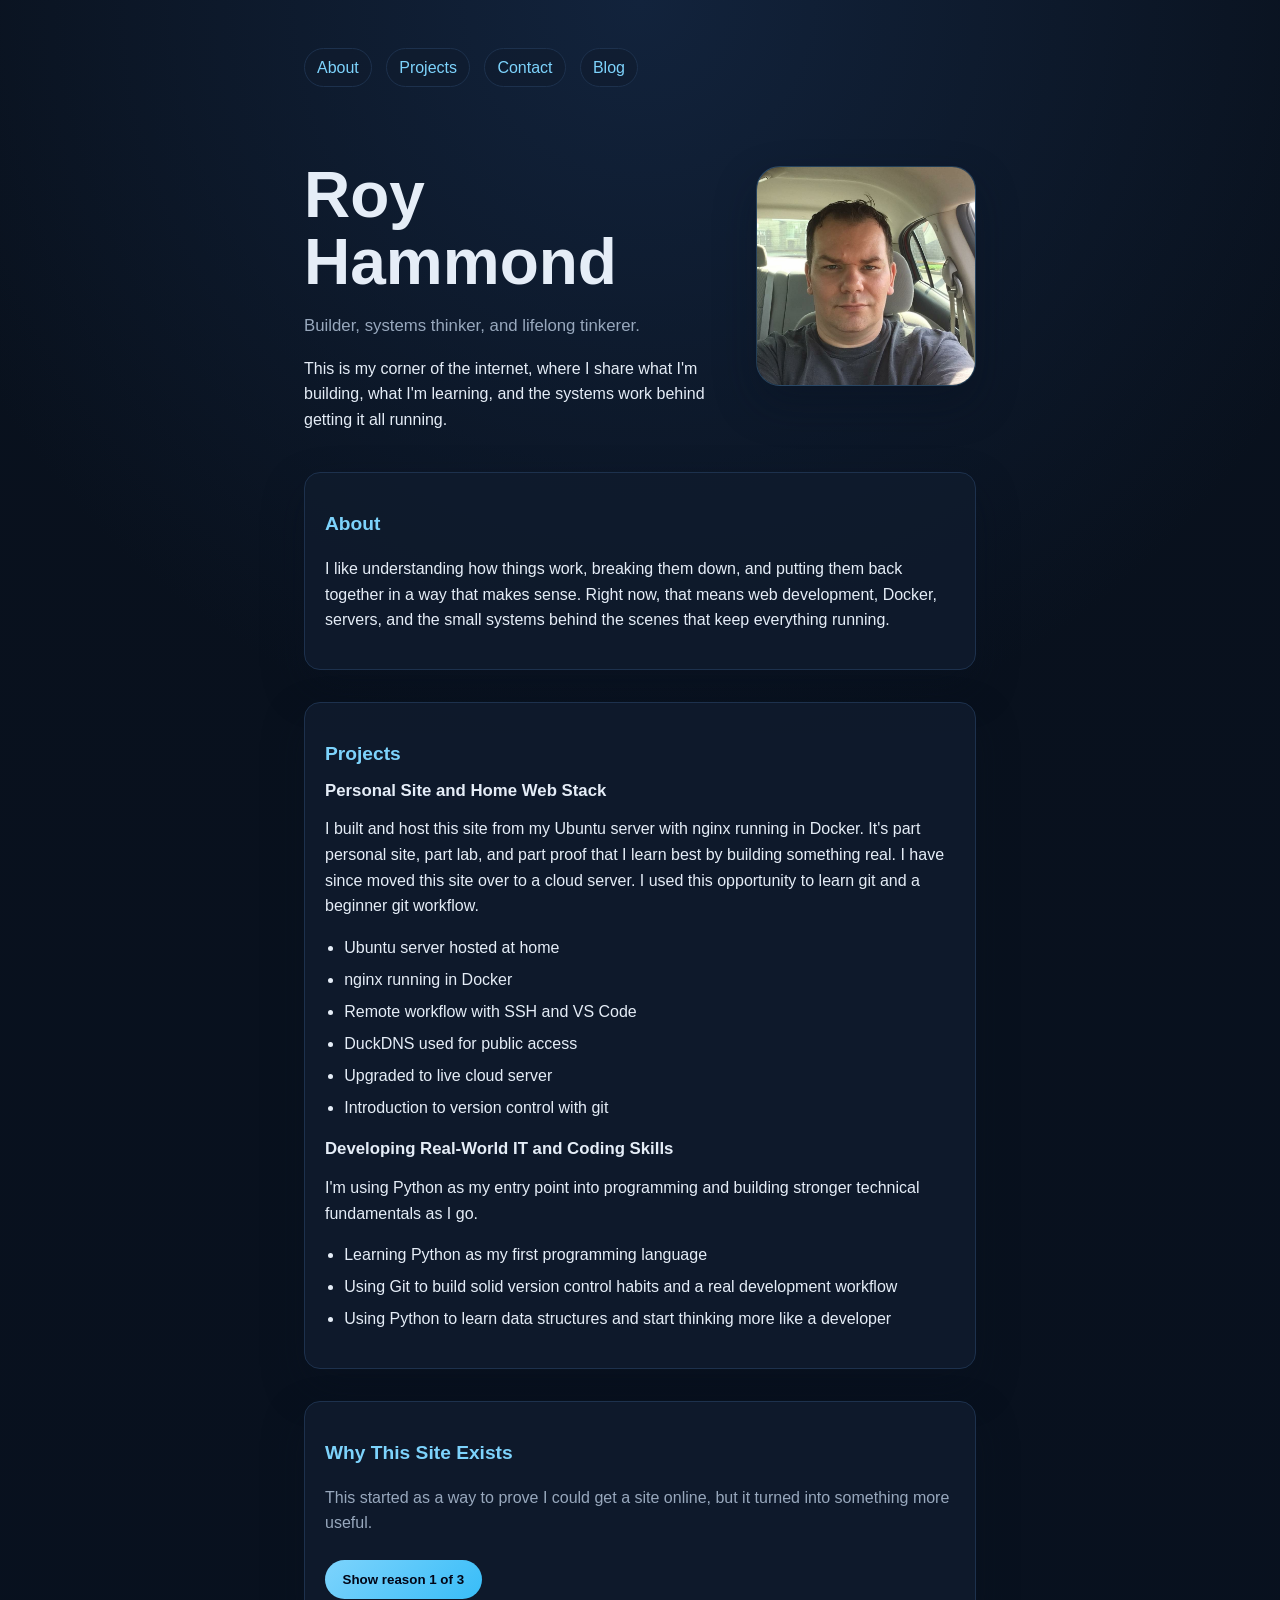
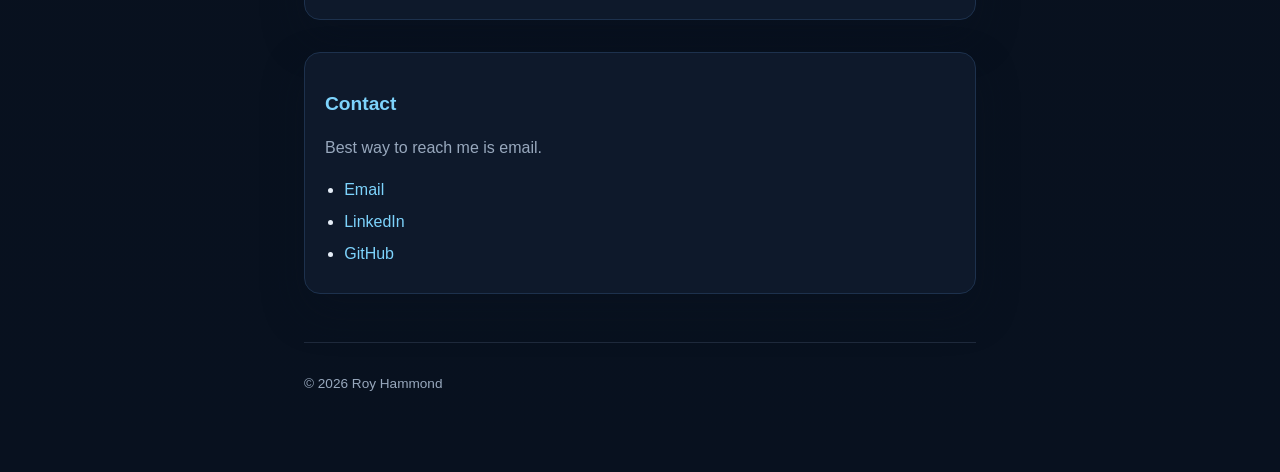
<file: index.html>
<!doctype html>
<html lang="en">
  <head>
    <meta charset="UTF-8" />
    <title>Roy Hammond</title>
    <meta name="viewport" content="width=device-width, initial-scale=1" />
    <meta name="keywords" content="roy hammond, roy, hammond" />
    <meta name="author" content="Roy Hammond" />
    <meta
      name="description"
      content="Personal website and portfolio for Roy Hammond. Roy is a self taught and still learning web devloper always looking to learn new things."
    />
    <link rel="stylesheet" href="style.css" />
  </head>

  <body>
    <main class="container">
      <nav class="site-nav" aria-label="Primary">
        <a href="#about">About</a>
        <a href="#projects">Projects</a>
        <a href="#contact">Contact</a>
        <a href="https://wp.anna.royhammond.cloud">Blog</a>
      </nav>

      <header class="hero">
        <div class="hero-copy">
          <h1>Roy Hammond</h1>
          <p class="tagline">Builder, systems thinker, and lifelong tinkerer.</p>
          <p class="intro">
            This is my corner of the internet, where I share what I'm building, what I'm learning, and the systems work behind getting it all running.
          </p>
        </div>

        <figure class="hero-photo">
          <img src="images/IMG_0006.JPG" alt="Portrait of Roy Hammond" />
        </figure>
      </header>

      <section id="about" class="card">
        <h2>About</h2>
        <p>
          I like understanding how things work, breaking them down, and putting them back together in a way that makes sense. Right now, that means
          web development, Docker, servers, and the small systems behind the scenes that keep everything running.
        </p>
      </section>

      <section id="projects" class="card">
        <h2>Projects</h2>
        <article class="project-item">
          <h3>Personal Site and Home Web Stack</h3>
          <p>
            I built and host this site from my Ubuntu server with nginx running in Docker. It's part personal site, part lab, and part proof that I
            learn best by building something real. I have since moved this site over to a cloud server. I used this opportunity to learn git and a
            beginner git workflow.
          </p>
          <ul>
            <li>Ubuntu server hosted at home</li>
            <li>nginx running in Docker</li>
            <li>Remote workflow with SSH and VS Code</li>
            <li>DuckDNS used for public access</li>
            <li>Upgraded to live cloud server</li>
            <li>Introduction to version control with git</li>
          </ul>
        </article>
        <article class="project-item">
          <h3>Developing Real-World IT and Coding Skills</h3>
          <p>I'm using Python as my entry point into programming and building stronger technical fundamentals as I go.</p>
          <ul>
            <li>Learning Python as my first programming language</li>
            <li>Using Git to build solid version control habits and a real development workflow</li>
            <li>Using Python to learn data structures and start thinking more like a developer</li>
          </ul>
        </article>
      </section>
      <section id="javascript" class="card">
        <h2>Why This Site Exists</h2>
        <p class="muted">This started as a way to prove I could get a site online, but it turned into something more useful.</p>
        <button id="projectBtn" type="button" aria-expanded="false">Show reason 1 of 3</button>
        <div id="projectOutput" class="project-output" aria-live="polite" hidden>
          <p id="projectTitle" class="project-output-title"></p>
          <p id="projectMessage" class="project-output-message"></p>
        </div>
      </section>

      <section id="contact" class="card">
        <h2>Contact</h2>
        <p class="muted">Best way to reach me is email.</p>
        <ul class="contact-list">
          <li><a href="mailto:roy@royhammond.cloud">Email</a></li>
          <li><a href="https://www.linkedin.com/in/roy-hammond-a752933b6/" target="_blank" rel="noreferrer">LinkedIn</a></li>
          <li><a href="https://github.com/DJLost12" target="_blank" rel="noreferrer">GitHub</a></li>
        </ul>
      </section>
      <footer>
        <p>&copy; <span id="year"></span> Roy Hammond</p>
      </footer>
    </main>

    <script src="app.js"></script>
  </body>
</html>
</file>
<file: style.css>
:root {
  --bg: #08111f;
  --panel: #0f1b2d;
  --panel-border: #1d314d;
  --text: #e5edf7;
  --muted: #98a8bd;
  --accent: #7dd3fc;
  --accent-strong: #38bdf8;
  --shadow: rgba(8, 17, 31, 0.35);
}

* {
  box-sizing: border-box;
}

html {
  scroll-behavior: smooth;
}

body {
  margin: 0;
  font-family: "Segoe UI", Tahoma, Geneva, Verdana, sans-serif;
  background:
    radial-gradient(circle at top, #12233c 0%, transparent 35%),
    linear-gradient(180deg, #09111d 0%, var(--bg) 100%);
  color: var(--text);
  line-height: 1.6;
  min-height: 100vh;
}

.container {
  max-width: 720px;
  margin: 0 auto;
  padding: 3rem 1.5rem 4rem;
}

.site-nav {
  display: flex;
  gap: 0.9rem;
  flex-wrap: wrap;
  margin-bottom: 2rem;
}

.site-nav a,
.site-nav a:visited,
.contact-list a,
.contact-list a:visited {
  color: var(--accent);
  text-decoration: none;
}

.site-nav a {
  display: inline-flex;
  align-items: center;
  padding: 0.35rem 0.75rem;
  border: 1px solid var(--panel-border);
  border-radius: 999px;
  background: rgba(15, 27, 45, 0.6);
  transition:
    background-color 0.15s ease,
    border-color 0.15s ease,
    color 0.15s ease,
    transform 0.15s ease,
    box-shadow 0.15s ease;
}

.site-nav a:hover,
.contact-list a:hover {
  color: #b8ecff;
}

.site-nav a:hover {
  background: rgba(23, 40, 65, 0.95);
  border-color: rgba(125, 211, 252, 0.35);
  transform: translateY(-1px);
  box-shadow: 0 8px 18px rgba(8, 17, 31, 0.18);
}

.site-nav a:active {
  transform: translateY(0);
}

header {
  margin-bottom: 2.5rem;
}

.hero {
  display: grid;
  grid-template-columns: minmax(0, 1fr) 220px;
  gap: 1.5rem;
  align-items: center;
}

.hero-copy {
  min-width: 0;
}

h1 {
  font-size: clamp(2.4rem, 6vw, 4rem);
  line-height: 1.05;
  margin-bottom: 0.35rem;
}

.tagline {
  color: var(--muted);
  font-size: 1.05rem;
  margin-bottom: 1rem;
}

.intro {
  max-width: 60ch;
  margin: 0;
}

.hero-photo {
  margin: 0;
  justify-self: end;
}

.hero-photo img {
  display: block;
  width: 220px;
  aspect-ratio: 1 / 1;
  object-fit: cover;
  border-radius: 24px;
  border: 1px solid rgba(125, 211, 252, 0.18);
  box-shadow: 0 18px 40px var(--shadow);
  background: linear-gradient(135deg, rgba(29, 49, 77, 0.85), rgba(15, 27, 45, 0.95));
}

section {
  margin-bottom: 2rem;
}

.card {
  background: rgba(15, 27, 45, 0.88);
  border: 1px solid var(--panel-border);
  border-radius: 16px;
  padding: 1.25rem;
  box-shadow: 0 18px 40px var(--shadow);
}

h2 {
  font-size: 1.2rem;
  margin-bottom: 0.5rem;
  color: var(--accent);
}

h3 {
  margin-top: 0;
  margin-bottom: 0.75rem;
  font-size: 1.05rem;
}

ul {
  padding-left: 1.2rem;
}

.project-item {
  margin-bottom: 1rem;
}

.project-item p {
  margin-top: 0;
}

.contact-list {
  margin: 0;
}

li {
  margin-bottom: 0.4rem;
}

button {
  margin-top: 0.5rem;
  padding: 0.75rem 1.1rem;
  border: none;
  border-radius: 999px;
  background: linear-gradient(135deg, var(--accent) 0%, var(--accent-strong) 100%);
  color: #020617;
  font-weight: bold;
  cursor: pointer;
  transition: transform 0.15s ease, opacity 0.15s ease;
}

button:hover {
  opacity: 0.9;
  transform: translateY(-1px);
}

button:focus-visible {
  outline: 3px solid rgba(125, 211, 252, 0.35);
  outline-offset: 3px;
}

a:focus-visible {
  outline: 3px solid rgba(125, 211, 252, 0.35);
  outline-offset: 3px;
  border-radius: 999px;
}

.muted {
  color: var(--muted);
}

.project-output {
  margin-top: 1rem;
  padding: 1rem;
  border: 1px solid rgba(125, 211, 252, 0.2);
  border-radius: 14px;
  background: rgba(8, 17, 31, 0.55);
}

.project-output[hidden] {
  display: none;
}

.project-output-title {
  margin: 0 0 0.4rem;
  color: var(--accent);
  font-weight: 600;
}

.project-output-message {
  margin: 0;
}

footer {
  margin-top: 3rem;
  font-size: 0.85rem;
  color: var(--muted);
  border-top: 1px solid #1e293b;
  padding-top: 1rem;
}

@media (max-width: 640px) {
  .container {
    padding-inline: 1rem;
  }

  .hero {
    grid-template-columns: 1fr;
  }

  .hero-photo {
    justify-self: start;
  }

  .hero-photo img {
    width: min(220px, 60vw);
  }

  .card {
    padding: 1rem;
  }
}
</file>
